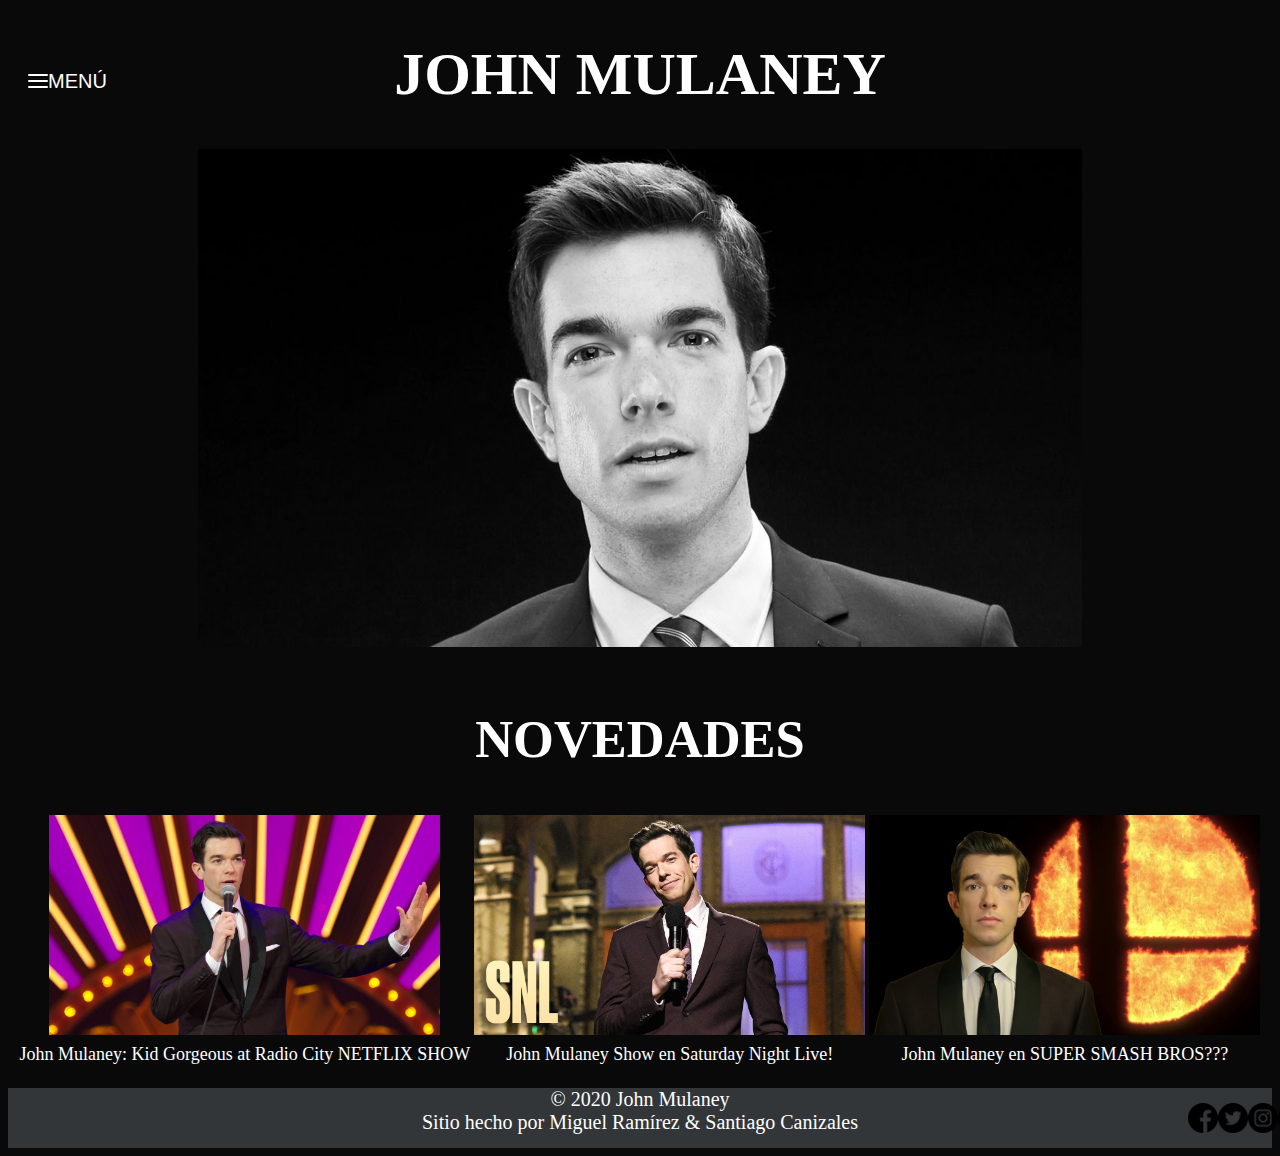
<file: index.html>
<!DOCTYPE html> <!--Empezamos el html-->
<html>
<head>
  <meta charset="UTF-8">
  <meta name="viewport" content="width=device-width, initial-scale=1.0">
 
  <title>JOHN MULANEY HOME</title>
  <!--Esta página es sobre John Mulaney.-->
  <link href="CSS/index.css" rel="stylesheet"  type="text/css"  >

  <div id="head">
    <div class="dropdown">
      <button class="dropbtn">   <i class="gg-menu"></i> MENÚ  </button>
      <div class="dropdown-content">
        <a href="#">HOME</a>
        <a href="about.html">ACERCA DE</a>
        <a href="shows.html">SHOWS</a>
        <a href="netflix.html">NETFLIX</a>
        <a href="galeria.html">GALERÍA</a>
        <a href="contacto.html">CONTACTO</a>
      </div>
    </div>
<h1>JOHN MULANEY</h1>
  </div>
</head>


<body>
<!-- Aqui va la imagen de John-->
  <div>
<img src="IMG/John-Mulaney.png" alt="John Mulaney" id="john-1" >
</div>
<br>
<!-- Empieza la seccion de "noticias relevantes" en una tabla-->
<div id="novedades">
<h2> NOVEDADES</h2></div>

<table style="margin: auto; text-align: center;font-size: 18px; color: white;" >
  <tr>
    <td>
      <a href="https://www.netflix.com/mx/title/80238110" target="_blank">
        <img src="IMG/kig-gorgeous.jpg" alt="John Mulaney en su comedia de netflix Kid Gorgeous at Radio City" id="img1" ></a>
    </td>
    <td>
      <a href="https://www.youtube.com/watch?v=Cs1eiwrIUf8&ab_channel=/&mute=1"target="_blank">
      <img src="IMG/snl.jpg" id="img2" alt="John Mulaney en Saturday Night Live" ></a>
    </td>
    <td>
      <a href="https://medium.com/@mftcomix/rumor-john-mulaney-for-smash-dlc-53c07cd457f3" target="_blank">
      <img src="IMG/john-smash.png" alt="¿John Mulaney en el videojuego Super Smash Bros?" id="img3"></a>
    </td>
  </tr>
  <tr>
    <td>
      John Mulaney: Kid Gorgeous at Radio City
      NETFLIX SHOW</td>
    <td>John Mulaney Show en Saturday Night Live!</td>
    <td>John Mulaney en SUPER SMASH BROS???</td>
  </tr>

</table>

</body>



  <footer>
    <div id="social-media">

    <a href="https://www.facebook.com/JohnMulaneyOfficial/" target=“_blank”><img src="IMG/001-facebook.png" alt="Facebook logo" height="30"
    width="30" ></a>

    <a href="https://twitter.com/mulaney" target=“_blank”> 
    <img src="IMG/013-twitter.png" alt="Twitter logo" height="30" width="30"></a>

    <a href="https://www.instagram.com/johnmulaney/" target=“_blank”>
    <img src="IMG/011-instagram.png" alt="Instagram logo" height="30" width="30"></a>

    <a href="https://www.youtube.com/watch?v=Cs1eiwrIUf8" target=“_blank”>
    <img src="IMG/008-youtube.png" alt="Youtube logo" height="30" width="30"></a>

    <a href="https://github.com/miker778/john-mulaney" target=“_blank”>
      <img src="IMG/github.png" alt="Github logo" height="30" width="30"></a>


  </div>

<p>© 2020 John Mulaney 
  
<br>
  Sitio hecho por Miguel Ramírez & Santiago Canizales

  </p>

  <!--<div>Icons made by <a href="https://www.flaticon.com/authors/freepik" title="Freepik">Freepik</a> from <a href="https://www.flaticon.com/" title="Flaticon">www.flaticon.com</a></div> -->

  <!--Iconos ahora-->
  

  

  </footer>

</html>
</file>
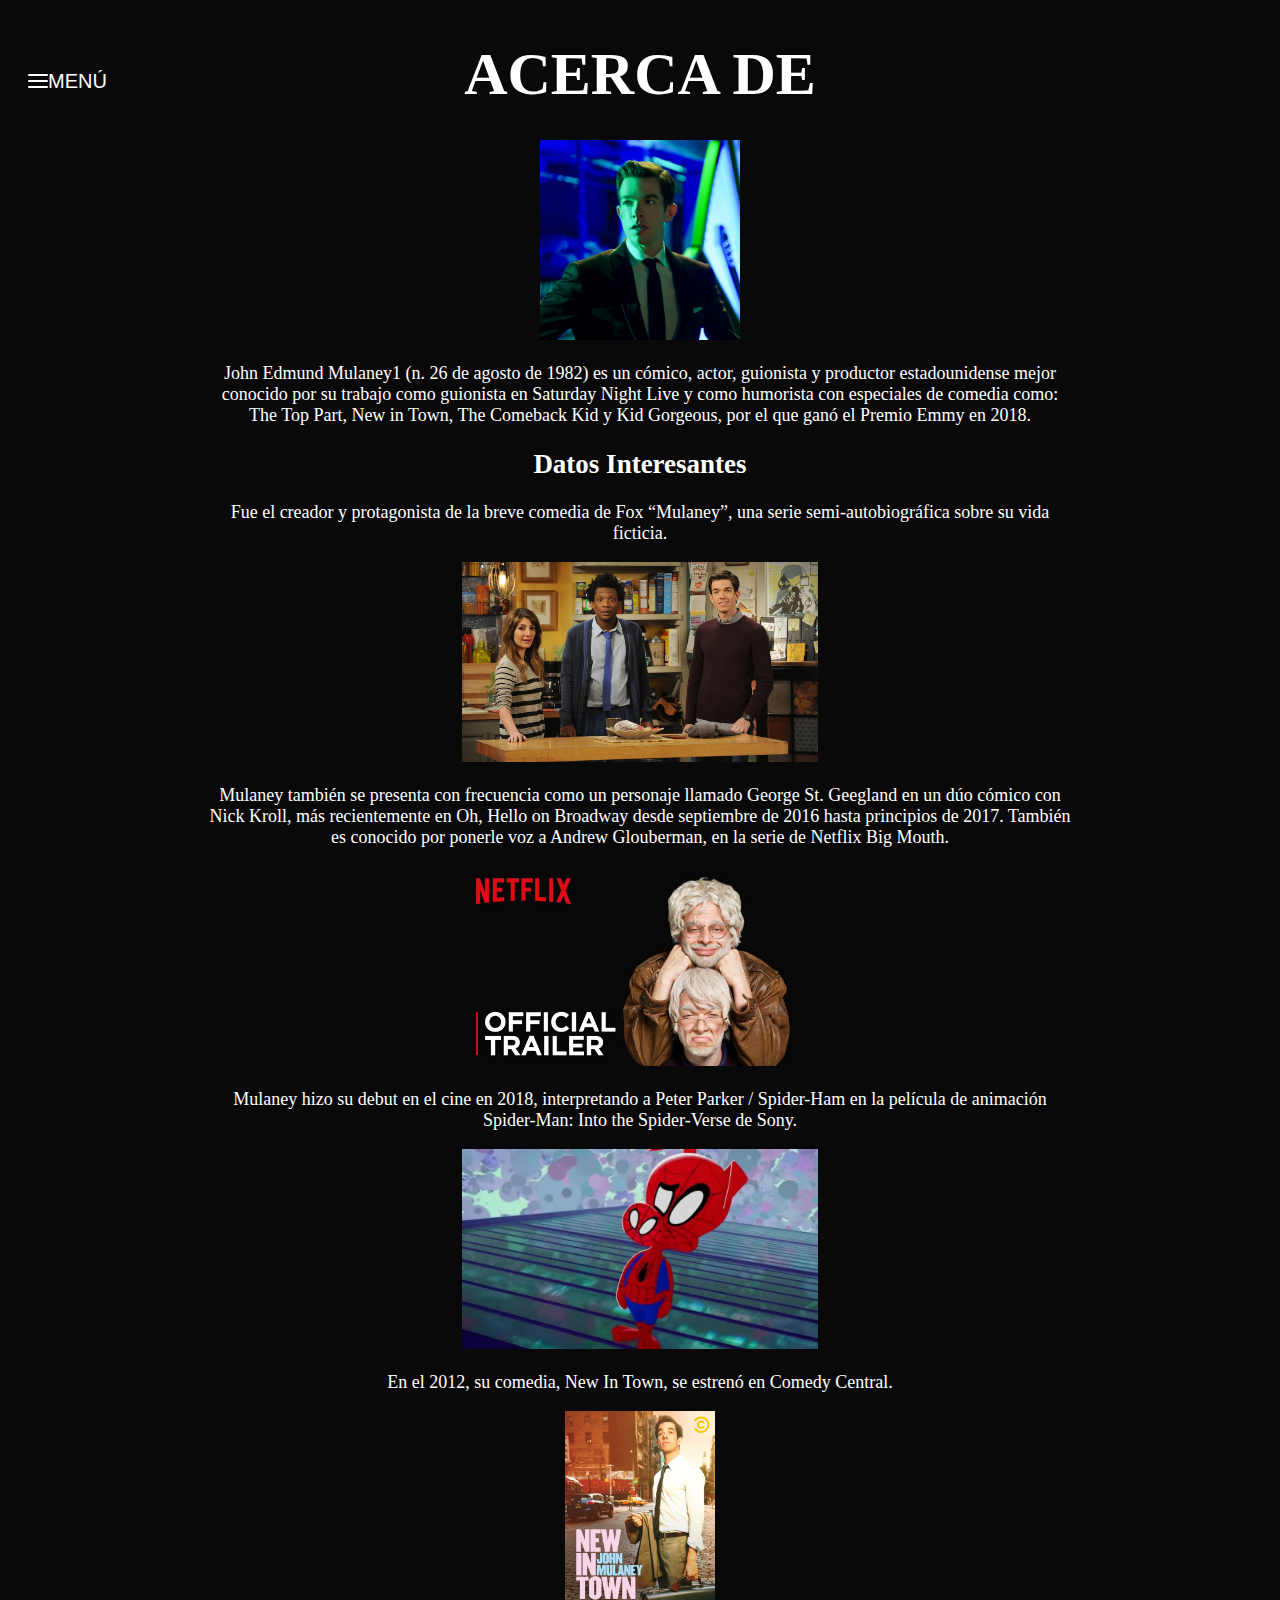
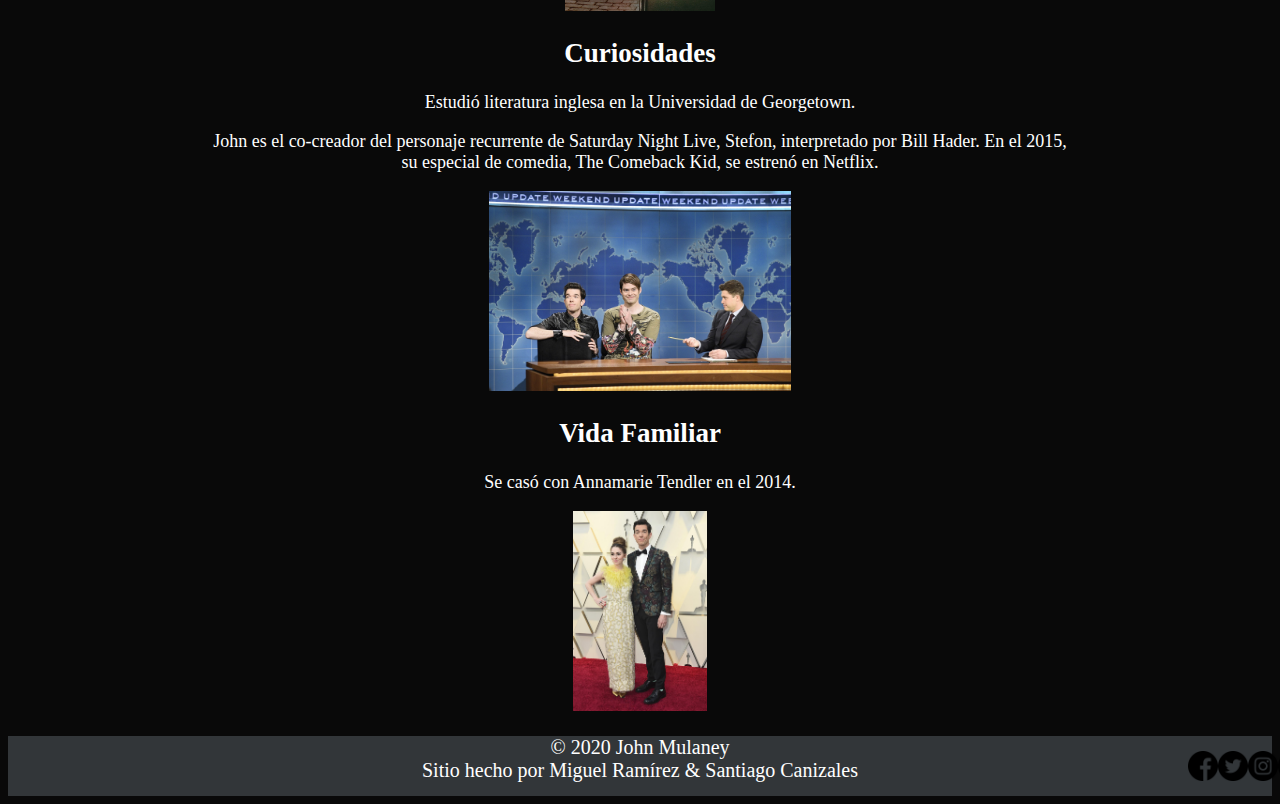
<file: about.html>
<!DOCTYPE html>
<html>
<head>
  <meta charset="UTF-8">
  <meta name="viewport" content="width=device-width, initial-scale=1.0">
  <link href="CSS/about.css" rel="stylesheet"  type="text/css"  >
  <title>ACERCA DE</title>
  <div id="head">
    <div class="dropdown">
      <button class="dropbtn">   <i class="gg-menu"></i> MENÚ  </button>
      <div class="dropdown-content">
        <a href="index.html">HOME</a>
        <a href="#">ACERCA DE</a>
        <a href="shows.html">SHOWS</a>
        <a href="netflix.html">NETFLIX</a>
        <a href="galeria.html">GALERÍA</a>
        <a href="contacto.html">CONTACTO</a>
      </div>
    </div>
    <h1>ACERCA DE</h1>
  </div>
</head>
<body>
  <img src="IMG/about1.jpg" height="200">
  <p>John Edmund Mulaney1​ (n. 26 de agosto de 1982) es un cómico, actor, guionista y productor estadounidense mejor conocido por su trabajo como guionista en Saturday Night Live y como humorista con especiales de comedia como: The Top Part, New in Town, The Comeback Kid y Kid Gorgeous, por el que ganó el Premio Emmy en 2018.
  </p>
  <h2>Datos Interesantes</h2>

  <p>Fue el creador y protagonista de la breve comedia de Fox “Mulaney”, una serie semi-autobiográfica sobre su vida ficticia.</p>
  <img src="IMG/about2.jpg" height="200">
  <p>Mulaney también se presenta con frecuencia como un personaje llamado George St. Geegland en un dúo cómico con Nick Kroll, más recientemente en Oh, Hello on Broadway desde septiembre de 2016 hasta principios de 2017. También es conocido por ponerle voz a Andrew Glouberman, en la serie de Netflix Big Mouth.</p>
  <img src="IMG/about3.jpg" height="200">
  <p>Mulaney hizo su debut en el cine en 2018, interpretando a Peter Parker / Spider-Ham en la película de animación Spider-Man: Into the Spider-Verse de Sony.</p>
  <img src="IMG/about4.jpg" height="200">

  <p> En el 2012, su comedia, New In Town, se estrenó en Comedy Central.</p>
  <img src="IMG/about5.jpg" height="200">

  <h2>Curiosidades</h2>
  <p>Estudió literatura inglesa en la Universidad de Georgetown.</p>
  <p>John es el co-creador del personaje recurrente de Saturday Night Live, Stefon, interpretado por Bill Hader. En el 2015, su especial de comedia, The Comeback Kid, se estrenó en Netflix.</p>
  <img src="IMG/about6.jpg" height="200">
  
  <h2>
    Vida Familiar
  </h2>
  <p>Se casó con Annamarie Tendler en el 2014.</p>
  <img src="IMG/about7.jpg" height="200">

</body>
<footer>
  <div id="social-media">

  <a href="https://www.facebook.com/JohnMulaneyOfficial/" target=“_blank”><img src="IMG/001-facebook.png" alt="Facebook logo" height="30"
  width="30" ></a>

  <a href="https://twitter.com/mulaney" target=“_blank”> 
  <img src="IMG/013-twitter.png" alt="Twitter logo" height="30" width="30"></a>

  <a href="https://www.instagram.com/johnmulaney/" target=“_blank”>
  <img src="IMG/011-instagram.png" alt="Instagram logo" height="30" width="30"></a>

  <a href="https://www.youtube.com/watch?v=Cs1eiwrIUf8" target=“_blank”>
  <img src="IMG/008-youtube.png" alt="Youtube logo" height="30" width="30"></a>

  <a href="https://github.com/miker778/john-mulaney" target=“_blank”>
    <img src="IMG/github.png" alt="Github logo" height="30" width="30"></a>

</div>

<p>© 2020 John Mulaney 

<br>
Sitio hecho por Miguel Ramírez & Santiago Canizales

</p>

<!--<div>Icons made by <a href="https://www.flaticon.com/authors/freepik" title="Freepik">Freepik</a> from <a href="https://www.flaticon.com/" title="Flaticon">www.flaticon.com</a></div> -->

<!--Iconos ahora-->




</footer>
</html>
</file>
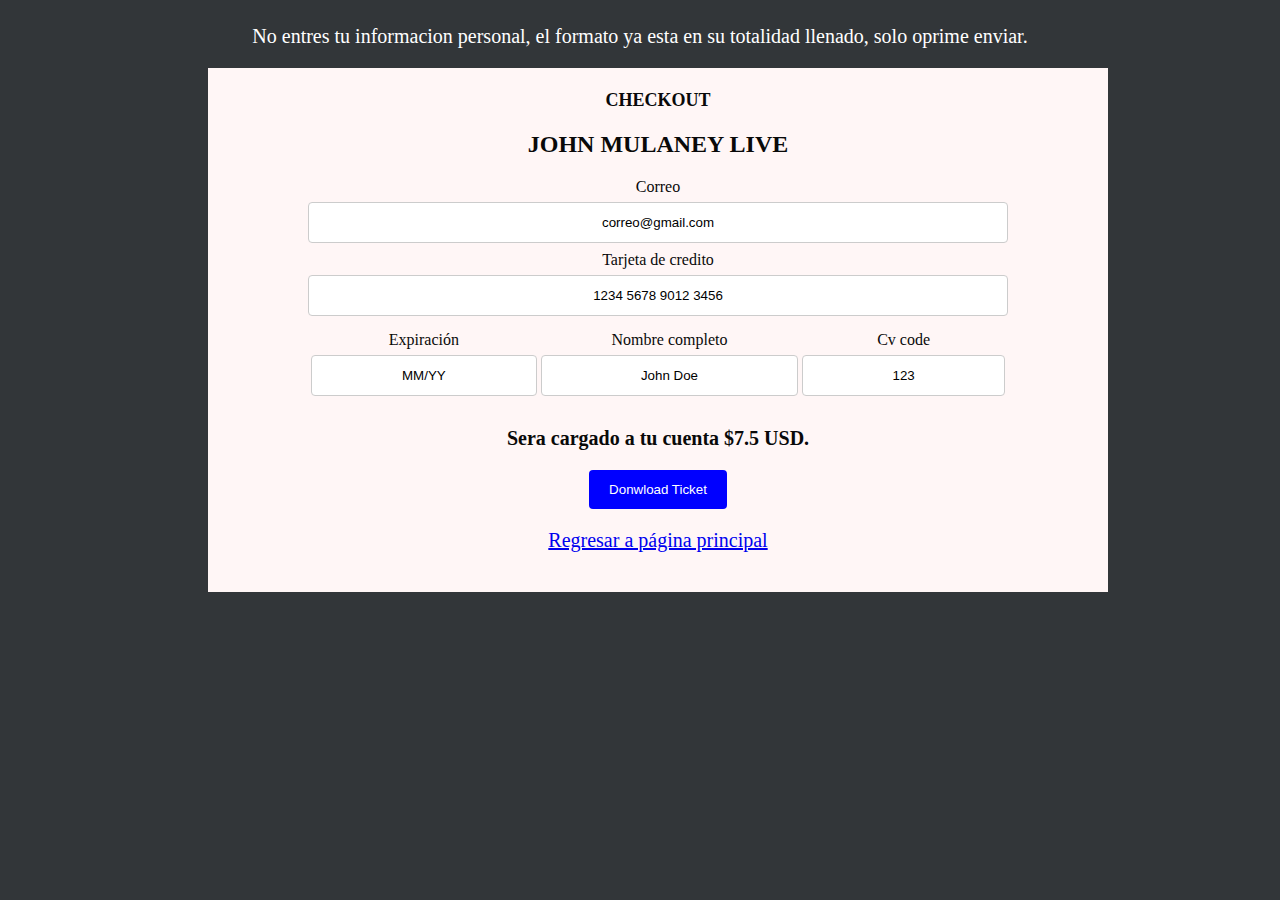
<file: boletos.html>
<!DOCTYPE html>
<html>
<head>
  <meta charset="UTF-8">
  <meta name="viewport" content="width=device-width, initial-scale=1.0">
  <link href="CSS/boletos.css" rel="stylesheet"  type="text/css"  >
  <title>COMPRA BOLETO</title>
</head>
<body>
  <p style="font-size:20px;">No entres tu informacion personal, el formato ya esta en su totalidad llenado, solo oprime enviar.</p>
  <div id="checkout">
  <h1 style="font-size: large; text-align: center;">CHECKOUT</h1>
  <H2>JOHN MULANEY LIVE</H2>
  <div class="form">
    <table>
      <tr>
    <label>Correo</label>
    <input type="text" id="correo" name="correo" value="correo@gmail.com"></tr>
    
    <tr><label>Tarjeta de credito</label>
    <input type="text" id="tarjeta" name="tarjeta" value="1234 5678 9012 3456"></tr>
   <tr>
     <td>
    <label>Expiración</label>
    <input type="text" id="exp" name="exp" value="MM/YY">
  </td>
  <td>
    <label>Nombre completo</label>
    <input type="text" id="nombre1" name="nombre1" value="John Doe"></td>
    <td>
    <label>Cv code</label>
    <input type="text" id="cvcode" name="cvcode" value="123">
  </td>
  </tr>
    </table>
    <p style="font-size: 20px;"><b>Sera cargado a tu cuenta $7.5 USD.</b></p>
  <a href="IMG/eticket.png" download="eticket">
  <input type="button" value="Donwload Ticket"></a>
  <br>

  <p style="font-size: 20px;"><a href="index.html">Regresar a página principal</a></p>

</div>
</body>
</html>
</file>
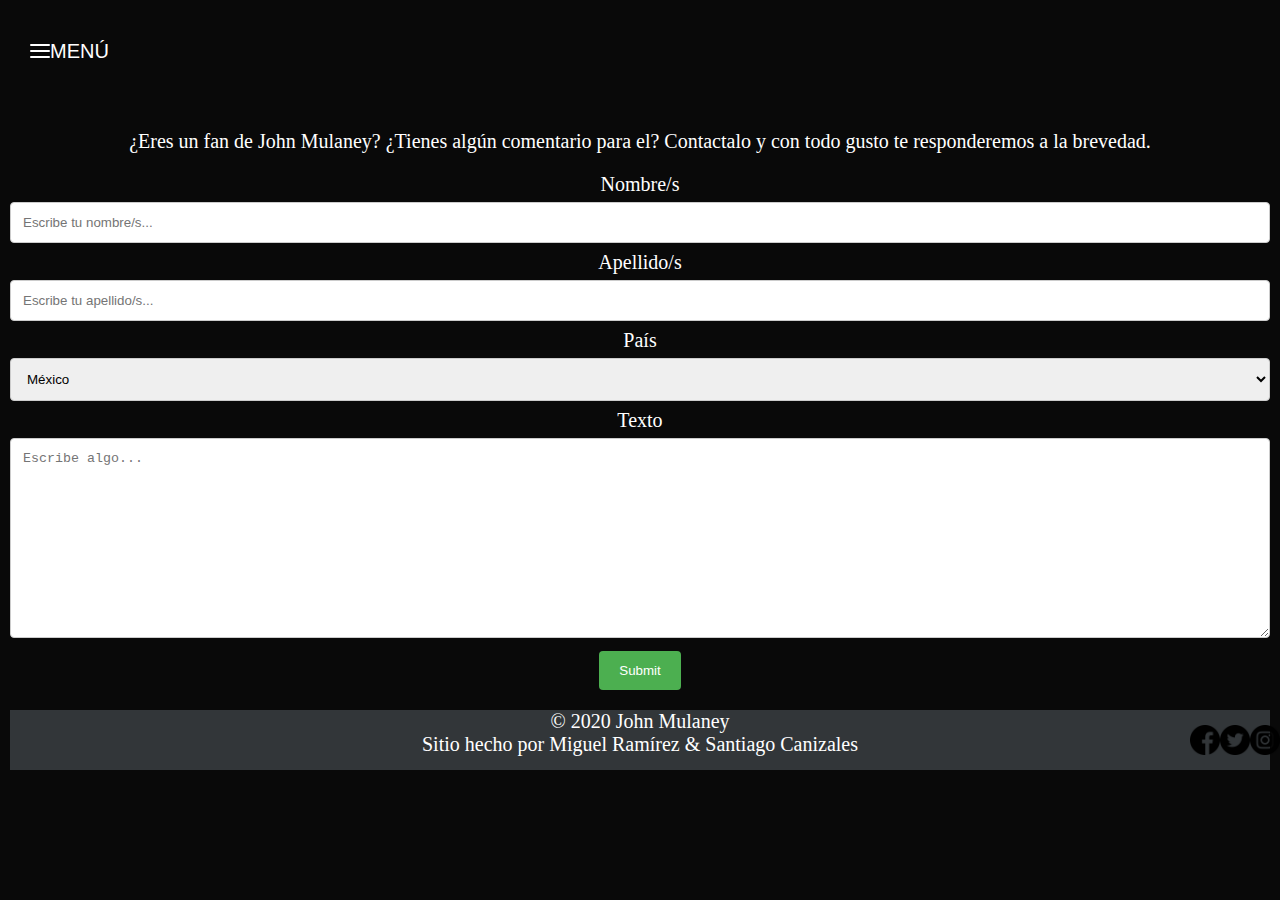
<file: contacto.html>
<!DOCTYPE html>
<html>
<head>
  <meta charset="UTF-8">
  <meta name="viewport" content="width=device-width, initial-scale=1.0">
  <link href="CSS/contacto.css" rel="stylesheet"  type="text/css"  >
  <title>CONTACTO</title>
  <div id="head">
    <div class="dropdown">
      <button class="dropbtn">   <i class="gg-menu"></i> MENÚ  </button>
      <div class="dropdown-content">
        <a href="index.html">HOME</a>
        <a href="about.html">ACERCA DE</a>
        <a href="shows.html">SHOWS</a>
        <a href="netflix.html">NETFLIX</a>
        <a href="galeria.html">GALERÍA</a>
        <a href="#">CONTACTO</a>
      </div>
    </div>
  </div>
</head>
<body>

  <p>
    ¿Eres un fan de John Mulaney?
    ¿Tienes algún comentario para el?
    Contactalo y con todo gusto te responderemos a la brevedad.
  </p>
  <!--Este formulario en realidad no envia ningun formulario.-->
  <div class="form">
    <label>Nombre/s</label>
    <input type="text" id="nombre" name="nombre" placeholder="Escribe tu nombre/s...">

    <label>Apellido/s
    </label>
    <input type="text" id="nombre" name="nombre" placeholder="Escribe tu apellido/s...">

    <label for="country">País</label>
    <!--Aqui se uso 
      http://vhcardenas.blogspot.com/2012/07/codigo-html-para-una-lista-desplegable.html
    para no tener que rehacer todos los paises-->
    <select id="pais" name="pais">
      
<option value="AF">Afganistán</option>
<option value="AL">Albania</option>
<option value="DE">Alemania</option>
<option value="AD">Andorra</option>
<option value="AO">Angola</option>
<option value="AI">Anguilla</option>
<option value="AQ">Antártida</option>
<option value="AG">Antigua y Barbuda</option>
<option value="AN">Antillas Holandesas</option>
<option value="SA">Arabia Saudí</option>
<option value="DZ">Argelia</option>
<option value="AR">Argentina</option>
<option value="AM">Armenia</option>
<option value="AW">Aruba</option>
<option value="AU">Australia</option>
<option value="AT">Austria</option>
<option value="AZ">Azerbaiyán</option>
<option value="BS">Bahamas</option>
<option value="BH">Bahrein</option>
<option value="BD">Bangladesh</option>
<option value="BB">Barbados</option>
<option value="BE">Bélgica</option>
<option value="BZ">Belice</option>
<option value="BJ">Benin</option>
<option value="BM">Bermudas</option>
<option value="BY">Bielorrusia</option>
<option value="MM">Birmania</option>
<option value="BO">Bolivia</option>
<option value="BA">Bosnia y Herzegovina</option>
<option value="BW">Botswana</option>
<option value="BR">Brasil</option>
<option value="BN">Brunei</option>
<option value="BG">Bulgaria</option>
<option value="BF">Burkina Faso</option>
<option value="BI">Burundi</option>
<option value="BT">Bután</option>
<option value="CV">Cabo Verde</option>
<option value="KH">Camboya</option>
<option value="CM">Camerún</option>
<option value="CA">Canadá</option>
<option value="TD">Chad</option>
<option value="CL">Chile</option>
<option value="CN">China</option>
<option value="CY">Chipre</option>
<option value="VA">Ciudad del Vaticano (Santa Sede)</option>
<option value="CO">Colombia</option>
<option value="KM">Comores</option>
<option value="CG">Congo</option>
<option value="CD">Congo, República Democrática del</option>
<option value="KR">Corea</option>
<option value="KP">Corea del Norte</option>
<option value="CI">Costa de Marfíl</option>
<option value="CR">Costa Rica</option>
<option value="HR">Croacia (Hrvatska)</option>
<option value="CU">Cuba</option>
<option value="DK">Dinamarca</option>
<option value="DJ">Djibouti</option>
<option value="DM">Dominica</option>
<option value="EC">Ecuador</option>
<option value="EG">Egipto</option>
<option value="SV">El Salvador</option>
<option value="AE">Emiratos Árabes Unidos</option>
<option value="ER">Eritrea</option>
<option value="SI">Eslovenia</option>
<option value="ES">España</option>
<option value="US">Estados Unidos</option>
<option value="EE">Estonia</option>
<option value="ET">Etiopía</option>
<option value="FJ">Fiji</option>
<option value="PH">Filipinas</option>
<option value="FI">Finlandia</option>
<option value="FR">Francia</option>
<option value="GA">Gabón</option>
<option value="GM">Gambia</option>
<option value="GE">Georgia</option>
<option value="GH">Ghana</option>
<option value="GI">Gibraltar</option>
<option value="GD">Granada</option>
<option value="GR">Grecia</option>
<option value="GL">Groenlandia</option>
<option value="GP">Guadalupe</option>
<option value="GU">Guam</option>
<option value="GT">Guatemala</option>
<option value="GY">Guayana</option>
<option value="GF">Guayana Francesa</option>
<option value="GN">Guinea</option>
<option value="GQ">Guinea Ecuatorial</option>
<option value="GW">Guinea-Bissau</option>
<option value="HT">Haití</option>
<option value="HN">Honduras</option>
<option value="HU">Hungría</option>
<option value="IN">India</option>
<option value="ID">Indonesia</option>
<option value="IQ">Irak</option>
<option value="IR">Irán</option>
<option value="IE">Irlanda</option>
<option value="BV">Isla Bouvet</option>
<option value="CX">Isla de Christmas</option>
<option value="IS">Islandia</option>
<option value="KY">Islas Caimán</option>
<option value="CK">Islas Cook</option>
<option value="CC">Islas de Cocos o Keeling</option>
<option value="FO">Islas Faroe</option>
<option value="HM">Islas Heard y McDonald</option>
<option value="FK">Islas Malvinas</option>
<option value="MP">Islas Marianas del Norte</option>
<option value="MH">Islas Marshall</option>
<option value="UM">Islas menores de Estados Unidos</option>
<option value="PW">Islas Palau</option>
<option value="SB">Islas Salomón</option>
<option value="SJ">Islas Svalbard y Jan Mayen</option>
<option value="TK">Islas Tokelau</option>
<option value="TC">Islas Turks y Caicos</option>
<option value="VI">Islas Vírgenes (EEUU)</option>
<option value="VG">Islas Vírgenes (Reino Unido)</option>
<option value="WF">Islas Wallis y Futuna</option>
<option value="IL">Israel</option>
<option value="IT">Italia</option>
<option value="JM">Jamaica</option>
<option value="JP">Japón</option>
<option value="JO">Jordania</option>
<option value="KZ">Kazajistán</option>
<option value="KE">Kenia</option>
<option value="KG">Kirguizistán</option>
<option value="KI">Kiribati</option>
<option value="KW">Kuwait</option>
<option value="LA">Laos</option>
<option value="LS">Lesotho</option>
<option value="LV">Letonia</option>
<option value="LB">Líbano</option>
<option value="LR">Liberia</option>
<option value="LY">Libia</option>
<option value="LI">Liechtenstein</option>
<option value="LT">Lituania</option>
<option value="LU">Luxemburgo</option>
<option value="MK">Macedonia, Ex-República Yugoslava de</option>
<option value="MG">Madagascar</option>
<option value="MY">Malasia</option>
<option value="MW">Malawi</option>
<option value="MV">Maldivas</option>
<option value="ML">Malí</option>
<option value="MT">Malta</option>
<option value="MA">Marruecos</option>
<option value="MQ">Martinica</option>
<option value="MU">Mauricio</option>
<option value="MR">Mauritania</option>
<option value="YT">Mayotte</option>
<option value="MX" selected>México</option>
<option value="FM">Micronesia</option>
<option value="MD">Moldavia</option>
<option value="MC">Mónaco</option>
<option value="MN">Mongolia</option>
<option value="MS">Montserrat</option>
<option value="MZ">Mozambique</option>
<option value="NA">Namibia</option>
<option value="NR">Nauru</option>
<option value="NP">Nepal</option>
<option value="NI">Nicaragua</option>
<option value="NE">Níger</option>
<option value="NG">Nigeria</option>
<option value="NU">Niue</option>
<option value="NF">Norfolk</option>
<option value="NO">Noruega</option>
<option value="NC">Nueva Caledonia</option>
<option value="NZ">Nueva Zelanda</option>
<option value="OM">Omán</option>
<option value="NL">Países Bajos</option>
<option value="PA">Panamá</option>
<option value="PG">Papúa Nueva Guinea</option>
<option value="PK">Paquistán</option>
<option value="PY">Paraguay</option>
<option value="PE">Perú</option>
<option value="PN">Pitcairn</option>
<option value="PF">Polinesia Francesa</option>
<option value="PL">Polonia</option>
<option value="PT">Portugal</option>
<option value="PR">Puerto Rico</option>
<option value="QA">Qatar</option>
<option value="UK">Reino Unido</option>
<option value="CF">República Centroafricana</option>
<option value="CZ">República Checa</option>
<option value="ZA">República de Sudáfrica</option>
<option value="DO">República Dominicana</option>
<option value="SK">República Eslovaca</option>
<option value="RE">Reunión</option>
<option value="RW">Ruanda</option>
<option value="RO">Rumania</option>
<option value="RU">Rusia</option>
<option value="EH">Sahara Occidental</option>
<option value="KN">Saint Kitts y Nevis</option>
<option value="WS">Samoa</option>
<option value="AS">Samoa Americana</option>
<option value="SM">San Marino</option>
<option value="VC">San Vicente y Granadinas</option>
<option value="SH">Santa Helena</option>
<option value="LC">Santa Lucía</option>
<option value="ST">Santo Tomé y Príncipe</option>
<option value="SN">Senegal</option>
<option value="SC">Seychelles</option>
<option value="SL">Sierra Leona</option>
<option value="SG">Singapur</option>
<option value="SY">Siria</option>
<option value="SO">Somalia</option>
<option value="LK">Sri Lanka</option>
<option value="PM">St Pierre y Miquelon</option>
<option value="SZ">Suazilandia</option>
<option value="SD">Sudán</option>
<option value="SE">Suecia</option>
<option value="CH">Suiza</option>
<option value="SR">Surinam</option>
<option value="TH">Tailandia</option>
<option value="TW">Taiwán</option>
<option value="TZ">Tanzania</option>
<option value="TJ">Tayikistán</option>
<option value="TF">Territorios franceses del Sur</option>
<option value="TP">Timor Oriental</option>
<option value="TG">Togo</option>
<option value="TO">Tonga</option>
<option value="TT">Trinidad y Tobago</option>
<option value="TN">Túnez</option>
<option value="TM">Turkmenistán</option>
<option value="TR">Turquía</option>
<option value="TV">Tuvalu</option>
<option value="UA">Ucrania</option>
<option value="UG">Uganda</option>
<option value="UY">Uruguay</option>
<option value="UZ">Uzbekistán</option>
<option value="VU">Vanuatu</option>
<option value="VE">Venezuela</option>
<option value="VN">Vietnam</option>
<option value="YE">Yemen</option>
<option value="YU">Yugoslavia</option>
<option value="ZM">Zambia</option>
<option value="ZW">Zimbabue</option>
</select>

  <label>Texto</label>
  <textarea id="texto" name="texto" placeholder="Escribe algo..." style="height:200px"></textarea>
  <a href="form.html">
  <input type="submit" value="Submit"> </a>

  </div>
</body>
<footer>
  <div id="social-media">

  <a href="https://www.facebook.com/JohnMulaneyOfficial/" target=“_blank”><img src="/IMG/001-facebook.png" alt="Facebook logo" height="30"
  width="30" ></a>

  <a href="https://twitter.com/mulaney" target=“_blank”> 
  <img src="/IMG/013-twitter.png" alt="Twitter logo" height="30" width="30"></a>

  <a href="https://www.instagram.com/johnmulaney/" target=“_blank”>
  <img src="/IMG/011-instagram.png" alt="Instagram logo" height="30" width="30"></a>

  <a href="https://www.youtube.com/watch?v=Cs1eiwrIUf8" target=“_blank”>
  <img src="/IMG/008-youtube.png" alt="Youtube logo" height="30" width="30"></a>

  <a href="https://github.com/miker778/john-mulaney" target=“_blank”>
    <img src="IMG/github.png" alt="Github logo" height="30" width="30"></a>

</div>

<p>© 2020 John Mulaney 

<br>
Sitio hecho por Miguel Ramírez & Santiago Canizales

</p>

<!--<div>Icons made by <a href="https://www.flaticon.com/authors/freepik" title="Freepik">Freepik</a> from <a href="https://www.flaticon.com/" title="Flaticon">www.flaticon.com</a></div> -->

<!--Iconos ahora-->




</footer>
</html>
</file>
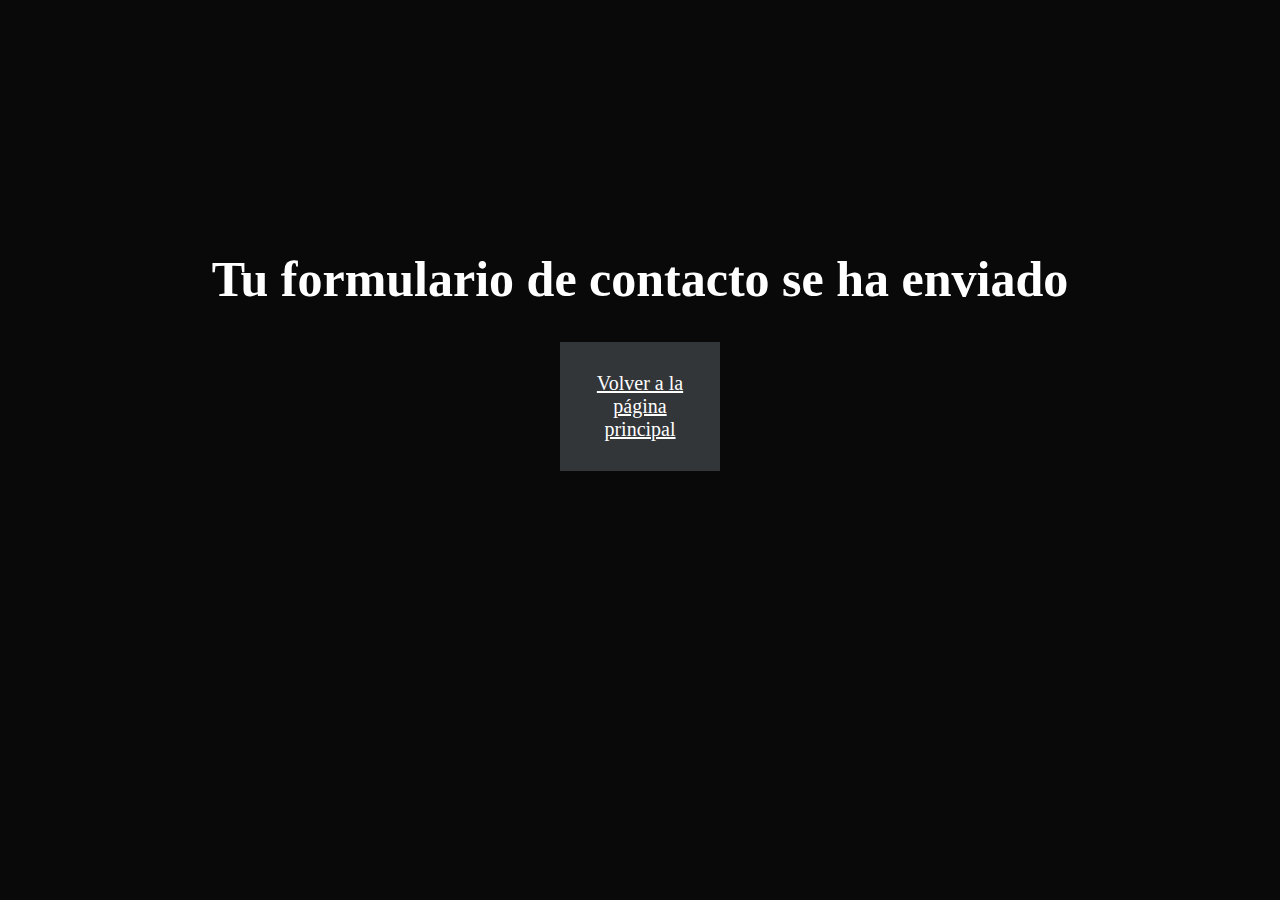
<file: form.html>
<!DOCTYPE html>
<html>
<head>
  <meta charset="UTF-8">
  <meta name="viewport" content="width=device-width, initial-scale=1.0">
  <link href="CSS/form.css" rel="stylesheet"  type="text/css"  >
  <title>FORM</title>
</head>
<body>
  <h1 style="font-size: large; text-align: center; font-size:50px;">Tu formulario de contacto se ha enviado</h1>
  <p style="font-size: large; text-align: center;"><a href="index.html" style="color: white; font-size:20px;">Volver a la página principal</a></p>
</body>
</html>
</file>
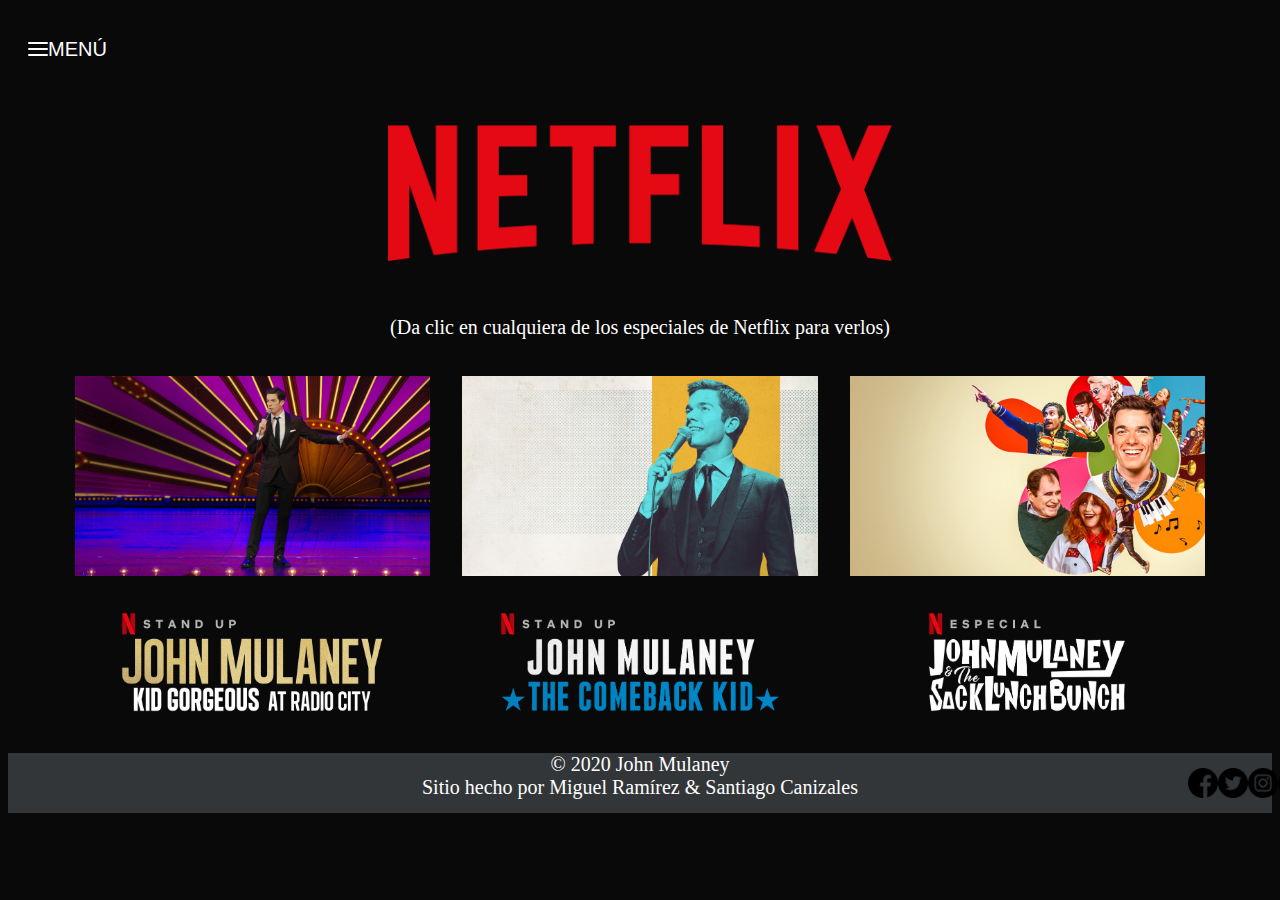
<file: netflix.html>
<!DOCTYPE html>
<html>
<head>
  <meta charset="UTF-8">
  <meta name="viewport" content="width=device-width, initial-scale=1.0">
  <link href="CSS/neftlix.css" rel="stylesheet"  type="text/css"  >
  <title>NETFLIX</title>
  <div id="head">
    <div class="dropdown">
      <button class="dropbtn">   <i class="gg-menu"></i> MENÚ  </button>
      <div class="dropdown-content">
        <a href="index.html">HOME</a>
        <a href="about.html">ACERCA DE</a>
        <a href="about.html">SHOWS</a>
        <a href="#">NETFLIX</a>
        <a href="galeria.html">GALERÍA</a>
        <a href="contacto.html">CONTACTO</a>
      </div>
    </div>
  </div>
  <p>
    <img src="IMG/neftlix.png"  alt="NETFLIX LOGO" id="netflix"
    >
    </p>
</head>
<br>
<!--Aqui inicia el contenido de netflix-->
<body>
  <p style="text-align: center; font-size: 20px;">(Da clic en cualquiera de los especiales de Netflix para verlos)</p>
  <table >
    <tr>
      <td >
        <a href="https://www.netflix.com/mx/title/80238110" target="_blank"><img src="IMG/netflix1.jpg" alt="netflix 1" height="200"></a>
      </td>
      <td>
        <a href="https://www.netflix.com/mx/title/80058424" target="_blank"><img src="IMG/netflix2.jpg" alt="netflix 2" height="200"></a>
      </td>
      <td>
        <a href="https://www.netflix.com/mx/title/81104634" target="_blank"><img src="IMG/netflix3.jpg" alt="netflix 3" height="200"></a>
      </td>
    </tr>

    <tr >
      <td>
        <a href="https://www.netflix.com/mx/title/80238110" target="_blank"><img src="IMG/netflixtext1.png" alt="" height="100" ></a>
      </td>
      <td>
        <a href="https://www.netflix.com/mx/title/80058424" target="_blank"><img src="IMG/netflixtext2.png" alt="" height="100"></a>
      </td>
      <td >
        <a href="https://www.netflix.com/mx/title/81104634" target="_blank"><img src="IMG/netflixtext3.png" alt="" height="100"></a>
      </td>
    </tr>

  </table>
  
</body>
<footer>
  <div id="social-media">

  <a href="https://www.facebook.com/JohnMulaneyOfficial/" target=“_blank”><img src="IMG/001-facebook.png" alt="Facebook logo" height="30"
  width="30" ></a>

  <a href="https://twitter.com/mulaney" target=“_blank”> 
  <img src="IMG/013-twitter.png" alt="Twitter logo" height="30" width="30"></a>

  <a href="https://www.instagram.com/johnmulaney/" target=“_blank”>
  <img src="IMG/011-instagram.png" alt="Instagram logo" height="30" width="30"></a>

  <a href="https://www.youtube.com/watch?v=Cs1eiwrIUf8" target=“_blank”>
  <img src="IMG/008-youtube.png" alt="Youtube logo" height="30" width="30"></a>

  <a href="https://github.com/miker778/john-mulaney" target=“_blank”>
    <img src="IMG/github.png" alt="Github logo" height="30" width="30"></a>

</div>

<p>© 2020 John Mulaney 

<br>
Sitio hecho por Miguel Ramírez & Santiago Canizales

</p>

<!--<div>Icons made by <a href="https://www.flaticon.com/authors/freepik" title="Freepik">Freepik</a> from <a href="https://www.flaticon.com/" title="Flaticon">www.flaticon.com</a></div> -->

<!--Iconos ahora-->




</footer>
</html>
</file>
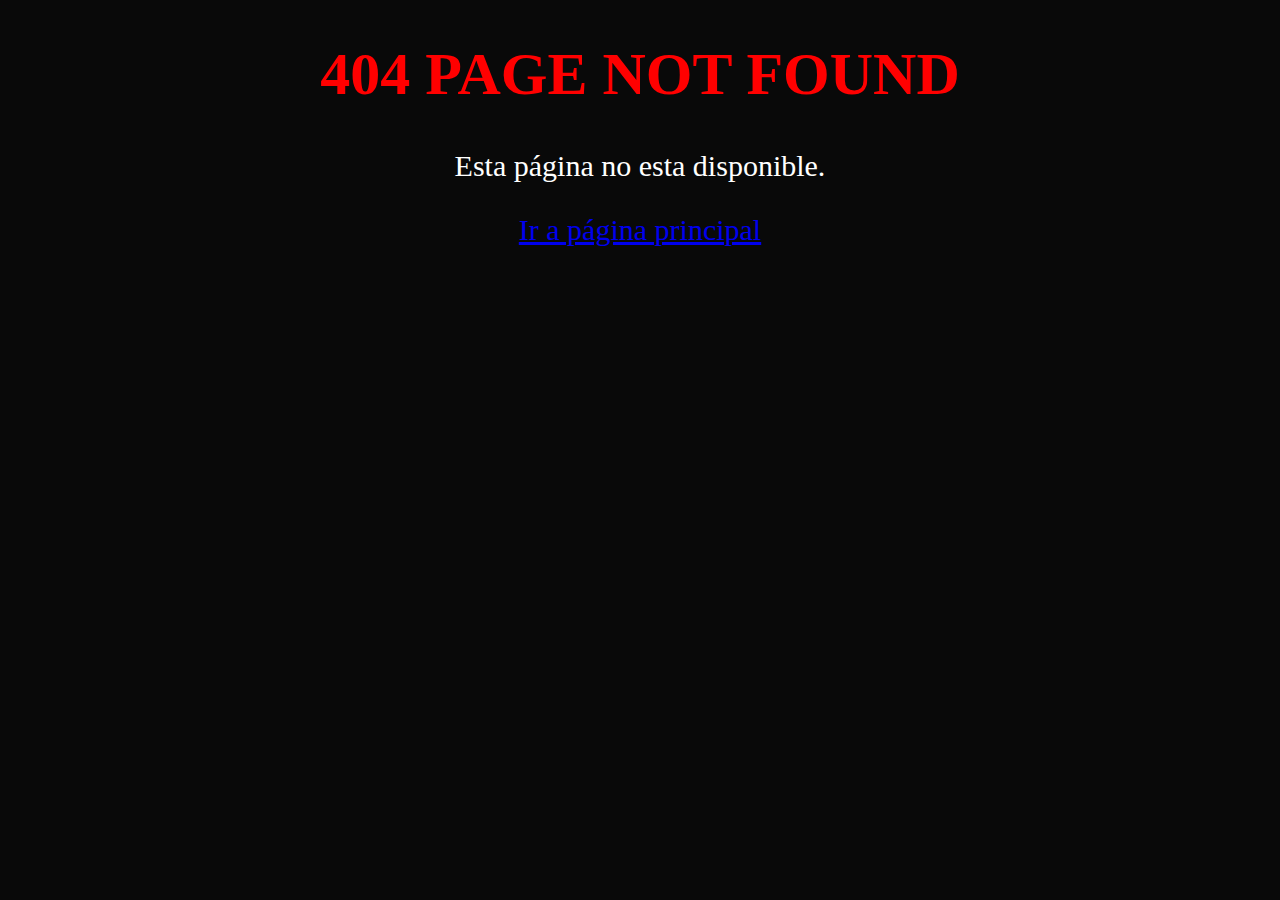
<file: page-not-found.html>
<!DOCTYPE html>
<html>
<head>
  <meta charset="UTF-8">
  <meta name="viewport" content="width=device-width, initial-scale=1.0">
  <link rel="stylesheet" href="CSS/page_not_found.css">
  <title>404 NOT FOUND</title>
</head>
<body>
  <div>
    <h1>
      404 PAGE NOT FOUND
    </h1>
    <p>Esta página no esta disponible. 
    </p>
    <a href="index.html">Ir a página principal</a>
    
  </div>
</body>
</html>
</file>
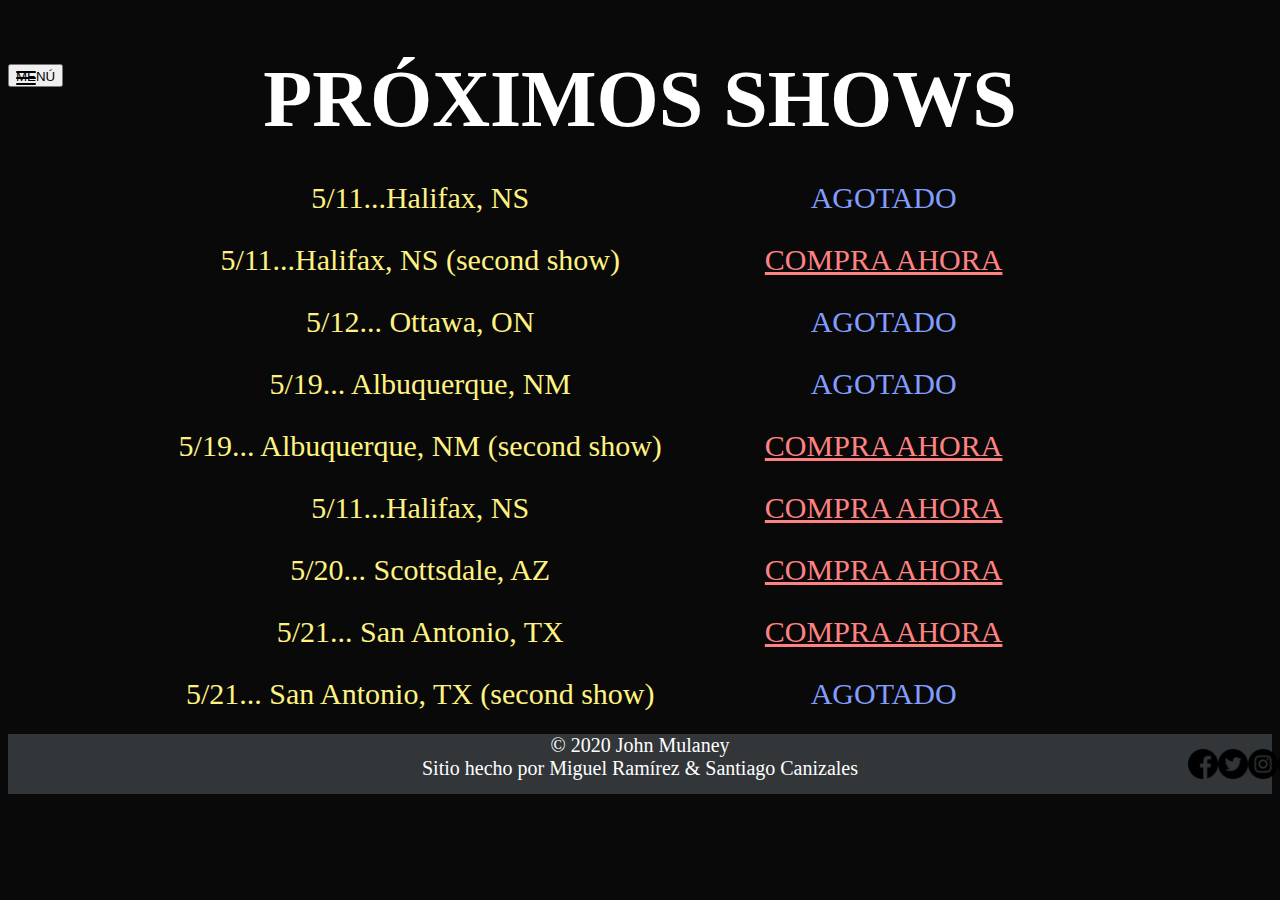
<file: shows.html>
<!DOCTYPE html>
<html>
<head>
  <meta charset="UTF-8">
  <meta name="viewport" content="width=device-width, initial-scale=1.0">
  <link href="CSS/shows.css" rel="stylesheet"  type="text/css"  >
  <title>SHOWS</title>
  <div id="head">
    <div class="dropdown">
      <button class="dropbtn">   <i class="gg-menu"></i> MENÚ  </button>
      <div class="dropdown-content">
        <a href="index.html">HOME</a>
        <a href="about.html">ACERCA DE</a>
        <a href="#">SHOWS</a>
        <a href="netflix.html">NETFLIX</a>
        <a href="galeria.html">GALERÍA</a>
        <a href="contacto.html">CONTACTO</a>
      </div>
    </div>
    <h1>PRÓXIMOS SHOWS</h1>
  </div>
</head>
<!-- aqui empieza la tabla con los eventos para comprar boletos-->
<body>
  <table>
    <tr>
      <td style="color: #FFF282; ">5/11...Halifax, NS</td>
      <td style="color: #829DFF;">AGOTADO</td>
    </tr>
    <tr>
      <td style="color: #FFF282;">5/11...Halifax, NS
        (second show)</td>
        <td ><a href="boletos.html" style="color:  #FF8282;">COMPRA AHORA</a></td>
    </tr>
    <tr>
      <td style="color: #FFF282;">5/12... Ottawa, ON</td>
      <td style="color: #829DFF;">AGOTADO</td>
    </tr>
    <tr>
      <td style="color: #FFF282;">5/19... Albuquerque, NM</td>
      <td style="color: #829DFF;">AGOTADO</td>
    </tr>
    <tr>
      <td style="color: #FFF282;">5/19... Albuquerque, NM
        (second show)</td>
        <td ><a href="boletos.html" style="color:  #FF8282;">COMPRA AHORA</a></td>
    </tr>
    <tr>
      <td style="color: #FFF282;">5/11...Halifax, NS</td>
      <td ><a href="boletos.html" style="color:  #FF8282;">COMPRA AHORA</a></td>
    </tr>
    <tr>
      <td style="color: #FFF282;">5/20... Scottsdale, AZ</td>
      <td ><a href="boletos.html" style="color:  #FF8282;">COMPRA AHORA</a></td>
    </tr>
    <tr>
      <td style="color: #FFF282;">5/21... San Antonio, TX</td>
      <td ><a href="boletos.html" style="color:  #FF8282;">COMPRA AHORA</a></td>
      
    </tr>
    <tr>
      <td style="color: #FFF282;">5/21... San Antonio, TX
        (second show)</td>
      <td style="color: #829DFF;">AGOTADO</td>
      
    </tr>


    </tr>
  </table>
</body>
<!--se cierra el cuerpo y lo demas es como las otras páginas del foot-->
<footer>
  <div id="social-media">

  <a href="https://www.facebook.com/JohnMulaneyOfficial/" target=“_blank”><img src="IMG/001-facebook.png" alt="Facebook logo" height="30"
  width="30" ></a>

  <a href="https://twitter.com/mulaney" target=“_blank”> 
  <img src="IMG/013-twitter.png" alt="Twitter logo" height="30" width="30"></a>

  <a href="https://www.instagram.com/johnmulaney/" target=“_blank”>
  <img src="IMG/011-instagram.png" alt="Instagram logo" height="30" width="30"></a>

  <a href="https://www.youtube.com/watch?v=Cs1eiwrIUf8" target=“_blank”>
  <img src="IMG/008-youtube.png" alt="Youtube logo" height="30" width="30"></a>

  <a href="https://github.com/miker778/john-mulaney" target=“_blank”>
    <img src="IMG/github.png" alt="Github logo" height="30" width="30"></a>

</div>

<p>© 2020 John Mulaney 

<br>
Sitio hecho por Miguel Ramírez & Santiago Canizales

</p>

<!--<div>Icons made by <a href="https://www.flaticon.com/authors/freepik" title="Freepik">Freepik</a> from <a href="https://www.flaticon.com/" title="Flaticon">www.flaticon.com</a></div> -->

<!--Iconos ahora-->




</footer>
</html>
</file>
<file: CSS/index.css>
/* Los colores de la pág son:
Black #090909
Gray #323639
*/
/* Fonts:

Poiret One
https://fonts.google.com/specimen/Poiret+One
*/
@import url('https://fonts.google.com/specimen/Poiret+One');

body {
  background-color: #090909;
  font-family: Poiret One;
  color: white;

}

/* Dropdown Button para boton de menú */
.dropbtn {
  background-color: #090909;
  color: white;
  padding: 20px;
  font-size: 20px;
  border: none;
  display: flex;
  justify-content: right;

}

/* The container <div> - needed to position the dropdown content */
.dropdown {
  position: absolute;
  display: flex;
  top: 10px;
}

/* Dropdown Content (Hidden by Default) */
.dropdown-content {
  display: none;
  position: absolute;
  background-color: #323639;
  color: white;
  min-width: 160px;
  box-shadow: 0px 8px 16px 0px rgba(0,0,0,0.2);
  z-index: 1;
}

/* ----------------------------- */
/* menú de https://www.youtube.com/watch?v=dIyVTjJAkLw&list=PLkwxH9e_vrALSdvZuEh6gqQdmDoDIoqz4&ab_channel=codeSTACKr*/
.gg-menu {
  transform: scale(var(--ggs,1))
}
.gg-menu,
.gg-menu::after,
.gg-menu::before {
  box-sizing: border-box;
  position: relative;
  display: flex;
  width: 20px;
  height: 2px;
  border-radius: 3px;
  background: currentColor;
  top: 10px;
  
  
}
.gg-menu::after,
.gg-menu::before {
  content: "";
  position: absolute;
  top: -6px
}
.gg-menu::after {
  top: 6px
}
/* ----------------------------- */
/* Links inside the dropdown */
.dropdown-content a {
  color: white;
  padding: 40px 100px;
  text-decoration: none;
  display: block;
  font-size: 20px;
}

/* Change color of dropdown links on hover */
.dropdown-content a:hover {background-color: #090909;}

/* Show the dropdown menu on hover */
.dropdown:hover .dropdown-content {display: block;}

/* Change the background color of the dropdown button when the dropdown content is shown */
.dropdown:hover .dropbtn {background-color: black;}

/* ----------------------------- */

#head{
  text-align: center;
  font-size: 30px;
  position: sticky;
  top: 0;
  background-color:#090909 ;
  width: auto;
  
}

#john-1{
  align-items: center;
  height: 70%;
  width:  70%;
  margin: auto;
  display: flex;

/* Efecto parallax ? 
  background-attachment: fixed;
  background-position: center;
  background-repeat: no-repeat;
  background-size: cover; */
}
#novedades{
  text-align: center;
  font-size: 35px;
  /*
  position: sticky;
  top: 0px;
  background-color:#090909 ;*/

}


#img1{
height: 220px;

}
#img2{
  height: 220px;
  
}
#img3{
  height: 220px;
  
}

footer {
  height: 60px;
  width:  auto;
  background-color: #323639;
  font-size: 20px;
  text-align: center;

}

#social-media {
  position: absolute;
  display: flex;
  margin-top: 15px;
  margin-left: 1180px;
}
</file>
<file: CSS/about.css>
@import url('https://fonts.google.com/specimen/Poiret+One');

/* Dropdown Button para boton de menú */
.dropbtn {
  background-color: #090909;
  color: white;
  padding: 20px;
  font-size: 20px;
  border: none;
  display: flex;
  justify-content: right;

}

/* The container <div> - needed to position the dropdown content */
.dropdown {
  position: absolute;
  display: flex;
  top: 10px;
}

/* Dropdown Content (Hidden by Default) */
.dropdown-content {
  display: none;
  position: absolute;
  background-color: #323639;
  color: white;
  min-width: 160px;
  box-shadow: 0px 8px 16px 0px rgba(0,0,0,0.2);
  z-index: 1;
}

/* ----------------------------- */
/* menú de https://www.youtube.com/watch?v=dIyVTjJAkLw&list=PLkwxH9e_vrALSdvZuEh6gqQdmDoDIoqz4&ab_channel=codeSTACKr*/
.gg-menu {
  transform: scale(var(--ggs,1))
}
.gg-menu,
.gg-menu::after,
.gg-menu::before {
  box-sizing: border-box;
  position: relative;
  display: flex;
  width: 20px;
  height: 2px;
  border-radius: 3px;
  background: currentColor;
  top: 10px;
  
  
}
.gg-menu::after,
.gg-menu::before {
  content: "";
  position: absolute;
  top: -6px
}
.gg-menu::after {
  top: 6px
}
/* ----------------------------- */
/* Links inside the dropdown */
.dropdown-content a {
  color: white;
  padding: 40px 100px;
  text-decoration: none;
  display: block;
  font-size: 20px;
}

/* Change color of dropdown links on hover */
.dropdown-content a:hover {background-color: #090909;}

/* Show the dropdown menu on hover */
.dropdown:hover .dropdown-content {display: block;}

/* Change the background color of the dropdown button when the dropdown content is shown */
.dropdown:hover .dropbtn {background-color: black;}

/* ----------------------------- */

#head{
  text-align: center;
  position: sticky;
  top: 0;
  background-color:#090909 ;
  width: auto;
  height: 100px;
  font-size: 30px;
  
}

body {
  background-color: #090909;
  font-family: Poiret One;
  color: white;
  text-align: center;
  text-justify: newspaper;
  font-size: 18px;

}
p {
  margin-left: 200px;
  margin-right: 200px;
  text-justify: auto;
}
footer {
  height: 60px;
  width:  auto;
  background-color: #323639;
  font-size: 20px;
  text-align: center;

}

#social-media {
  position: absolute;
  display: flex;
  margin-top: 15px;
  margin-left: 1180px;
}
</file>
<file: CSS/boletos.css>
@import url('https://fonts.google.com/specimen/Poiret+One');


body {
  text-align: center;
  background-color: #323639;
  font-family: Poiret One;
  color: white;
  vertical-align: center;
margin-top: 25px;
font-family: Poiret One;
}

#checkout{
  color: #090909;

  background-color: rgb(255, 246, 246);
  width: 700px;
  padding: 10px 100px 20px 100px;
  text-align: center;
  margin: 0px 300px 100px 200px;
  justify-content: center;
}
input[type=button] {
  background-color: blue;
  color: white;
  padding: 12px 20px;
  border: none;
  border-radius: 4px;
  cursor: pointer;
  align-items: center;

}


/* Style inputs with type="text", select elements and textareas */
input[type=text], select, textarea {
  width: 100%; 
  padding: 12px; 
  border: 1px solid #ccc; 
  border-radius: 4px; 
  box-sizing: border-box; 
  margin-top: 6px; 
  margin-bottom: 8px;
  text-align: center; 
  
}
</file>
<file: CSS/contacto.css>
@import url('https://fonts.google.com/specimen/Poiret+One');

/* Dropdown Button para boton de menú */
.dropbtn {
  background-color: #090909;
  color: white;
  padding: 20px;
  font-size: 20px;
  border: none;
  display: flex;
  justify-content: right;

}

/* The container <div> - needed to position the dropdown content */
.dropdown {
  position: absolute;
  display: flex;
  top: 10px;
}

/* Dropdown Content (Hidden by Default) */
.dropdown-content {
  display: none;
  position: absolute;
  background-color: #323639;
  color: white;
  min-width: 160px;
  box-shadow: 0px 8px 16px 0px rgba(0,0,0,0.2);
  z-index: 1;
}

/* ----------------------------- */
/* menú de https://www.youtube.com/watch?v=dIyVTjJAkLw&list=PLkwxH9e_vrALSdvZuEh6gqQdmDoDIoqz4&ab_channel=codeSTACKr*/
.gg-menu {
  transform: scale(var(--ggs,1))
}
.gg-menu,
.gg-menu::after,
.gg-menu::before {
  box-sizing: border-box;
  position: relative;
  display: flex;
  width: 20px;
  height: 2px;
  border-radius: 3px;
  background: currentColor;
  top: 10px;
  
  
}
.gg-menu::after,
.gg-menu::before {
  content: "";
  position: absolute;
  top: -6px
}
.gg-menu::after {
  top: 6px
}
/* ----------------------------- */
/* Links inside the dropdown */
.dropdown-content a {
  color: white;
  padding: 40px 100px;
  text-decoration: none;
  display: block;
  font-size: 20px;
}

/* Change color of dropdown links on hover */
.dropdown-content a:hover {background-color: #090909;}

/* Show the dropdown menu on hover */
.dropdown:hover .dropdown-content {display: block;}

/* Change the background color of the dropdown button when the dropdown content is shown */
.dropdown:hover .dropbtn {background-color: black;}

/* ----------------------------- */

#head{
  text-align: center;
  position: sticky;
  top: 0;
  background-color:#090909 ;
  width: auto;
  height: 100px;
  
}

body {
  background-color: #090909;
  font-family: Poiret One;
  color: white;
  text-align: center;
  margin: auto;
  color: white;
  padding: 10px;
  text-align: center;
  background-color: #090909;
  font-family: Poiret One;
  font-size: 20px;
  

}

footer {
  height: 60px;
  width:  100%;
  background-color: #323639;
  font-size: 20px;
  text-align: center;

}

#social-media {
  position: absolute;
  display: flex;
  margin-top: 15px;
  margin-left: 1180px;
} 

/* Style inputs with type="text", select elements and textareas */
input[type=text], select, textarea {
  width: 100%; /* Full width */
  padding: 12px; /* Some padding */ 
  border: 1px solid #ccc; /* Gray border */
  border-radius: 4px; /* Rounded borders */
  box-sizing: border-box; /* Make sure that padding and width stays in place */
  margin-top: 6px; /* Add a top margin */
  margin-bottom: 8px; /* Bottom margin */
  resize: vertical /* Allow the user to vertically resize the textarea (not horizontally) */
  
}

input[type=submit] {
  background-color: #4CAF50;
  color: white;
  padding: 12px 20px;
  border: none;
  border-radius: 4px;
  cursor: pointer;
}
</file>
<file: CSS/form.css>
@import url('https://fonts.google.com/specimen/Poiret+One');


body {
  text-align: center;
  background-color: #090909;
  font-family: Poiret One;
  color: white;
  vertical-align: center;
margin-top: 250px;
font-family: Poiret One;
}
p {
  background-color:#323639;
  width: 100px;
  margin: auto;
  color: white;
  padding: 30px;
}
</file>
<file: CSS/neftlix.css>
@import url('https://fonts.google.com/specimen/Poiret+One');

/* Dropdown Button para boton de menú */
.dropbtn {
  background-color: #090909;
  color: white;
  padding: 20px;
  font-size: 20px;
  border: none;
  display: flex;
  justify-content: right;

}

/* The container <div> - needed to position the dropdown content */
.dropdown {
  position: absolute;
  display: flex;
  top: 10px;
}

/* Dropdown Content (Hidden by Default) */
.dropdown-content {
  display: none;
  position: absolute;
  background-color: #323639;
  color: white;
  min-width: 160px;
  box-shadow: 0px 8px 16px 0px rgba(0,0,0,0.2);
  z-index: 1;
}

/* ----------------------------- */
/* menú de https://www.youtube.com/watch?v=dIyVTjJAkLw&list=PLkwxH9e_vrALSdvZuEh6gqQdmDoDIoqz4&ab_channel=codeSTACKr*/
.gg-menu {
  transform: scale(var(--ggs,1))
}
.gg-menu,
.gg-menu::after,
.gg-menu::before {
  box-sizing: border-box;
  position: relative;
  display: flex;
  width: 20px;
  height: 2px;
  border-radius: 3px;
  background: currentColor;
  top: 10px;
  
  
}
.gg-menu::after,
.gg-menu::before {
  content: "";
  position: absolute;
  top: -6px
}
.gg-menu::after {
  top: 6px
}
/* ----------------------------- */
/* Links inside the dropdown */
.dropdown-content a {
  color: white;
  padding: 40px 100px;
  text-decoration: none;
  display: block;
  font-size: 20px;
}

/* Change color of dropdown links on hover */
.dropdown-content a:hover {background-color: #090909;}

/* Show the dropdown menu on hover */
.dropdown:hover .dropdown-content {display: block;}

/* Change the background color of the dropdown button when the dropdown content is shown */
.dropdown:hover .dropbtn {background-color: black;}

/* ----------------------------- */

#head{
  text-align: center;
  position: sticky;
  top: 0;
  background-color:#090909 ;
  width: auto;
  height: 100px;
  
}

body {
  background-color: #090909;
  font-family: Poiret One;
  color: white;

}

footer {
  height: 60px;
  width:  auto;
  background-color: #323639;
  font-size: 20px;
  text-align: center;

}

#social-media {
  position: absolute;
  display: flex;
  margin-top: 15px;
  margin-left: 1180px;
} 

#netflix {
  align-items: center;
  height: 40%;
  width:  40%;
  margin: auto;
  display: flex;
}
table{
  align-items: center;
  width: auto;
  height: auto;
  margin: auto;
  text-align:center;

}
table td {
  padding: 15px ;
}
</file>
<file: CSS/page_not_found.css>
@import url('https://fonts.google.com/specimen/Poiret+One');

Body {
  background-color: #090909;
  font-family: Poiret One;
  color: white;
  text-align: center;
  font-size: 30px;

}
h1{
  color: red;
}
</file>
<file: CSS/shows.css>
@import url('https://fonts.google.com/specimen/Poiret+One');

#head{
  text-align: center;
  font-size: 40px;
  position: sticky;
  top: 0;
  background-color:#090909 ;
  width: auto;
  height: 100px;
    
  }
}

/* Dropdown Button para boton de menú */
.dropbtn {
  background-color: #090909;
  color: white;
  padding: 20px;
  font-size: 20px;
  border: none;
  display: flex;
  justify-content: right;

}

/* The container <div> - needed to position the dropdown content */
.dropdown {
  position: absolute;
  display: flex;
  top: 10px;
}

/* Dropdown Content (Hidden by Default) */
.dropdown-content {
  display: none;
  position: absolute;
  background-color: #323639;
  color: white;
  min-width: 160px;
  box-shadow: 0px 8px 16px 0px rgba(0,0,0,0.2);
  z-index: 1;
}

/* ----------------------------- */
/* menú de https://www.youtube.com/watch?v=dIyVTjJAkLw&list=PLkwxH9e_vrALSdvZuEh6gqQdmDoDIoqz4&ab_channel=codeSTACKr*/
.gg-menu {
  transform: scale(var(--ggs,1))
}
.gg-menu,
.gg-menu::after,
.gg-menu::before {
  box-sizing: border-box;
  position: relative;
  display: flex;
  width: 20px;
  height: 2px;
  border-radius: 3px;
  background: currentColor;
  top: 10px;
  
  
}
.gg-menu::after,
.gg-menu::before {
  content: "";
  position: absolute;
  top: -6px
}
.gg-menu::after {
  top: 6px
}
/* ----------------------------- */
/* Links inside the dropdown */
.dropdown-content a {
  color: white;
  padding: 40px 100px;
  text-decoration: none;
  display: block;
  font-size: 20px;
}

/* Change color of dropdown links on hover */
.dropdown-content a:hover {background-color: #090909;}

/* Show the dropdown menu on hover */
.dropdown:hover .dropdown-content {display: block;}

/* Change the background color of the dropdown button when the dropdown content is shown */
.dropdown:hover .dropbtn {background-color: black;}

/* ----------------------------- */



body {
  background-color: #090909;
  font-family: Poiret One;
  color: white;

}

footer {
  height: 60px;
  width:  auto;
  background-color: #323639;
  font-size: 20px;
  text-align: center;

}

#social-media {
  position: absolute;
  display: flex;
  margin-top: 15px;
  margin-left: 1180px;
} 

table {
margin: auto;
text-align:center;
font-size: 30px;
width: auto;
height: auto;

}
table td {
  padding-right: 100px;
  padding-top: 25px;
}
</file>
